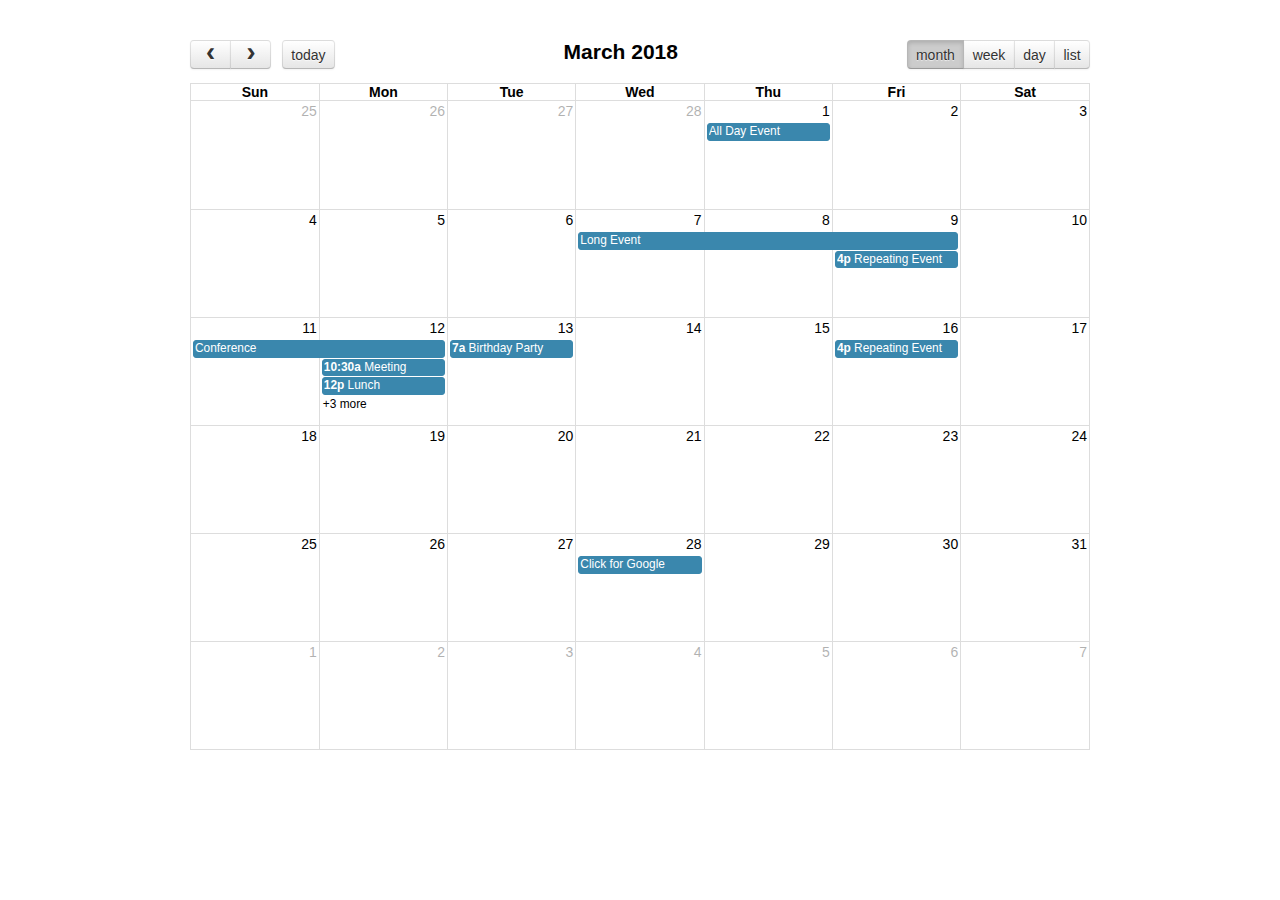
<file: fullcalendar-3.9.0/demos/agenda-views.html>
<!DOCTYPE html>
<html>
<head>
<meta charset='utf-8' />
<link href='../fullcalendar.min.css' rel='stylesheet' />
<link href='../fullcalendar.print.min.css' rel='stylesheet' media='print' />
<script src='../lib/moment.min.js'></script>
<script src='../lib/jquery.min.js'></script>
<script src='../fullcalendar.min.js'></script>
<script>

  $(document).ready(function() {

    $('#calendar').fullCalendar({
      header: {
        left: 'prev,next today',
        center: 'title',
        right: 'month,agendaWeek,agendaDay,listWeek'
      },
      defaultDate: '2018-03-12',
      navLinks: true, // can click day/week names to navigate views
      editable: true,
      eventLimit: true, // allow "more" link when too many events
      events: [
        {
          title: 'All Day Event',
          start: '2018-03-01',
        },
        {
          title: 'Long Event',
          start: '2018-03-07',
          end: '2018-03-10'
        },
        {
          id: 999,
          title: 'Repeating Event',
          start: '2018-03-09T16:00:00'
        },
        {
          id: 999,
          title: 'Repeating Event',
          start: '2018-03-16T16:00:00'
        },
        {
          title: 'Conference',
          start: '2018-03-11',
          end: '2018-03-13'
        },
        {
          title: 'Meeting',
          start: '2018-03-12T10:30:00',
          end: '2018-03-12T12:30:00'
        },
        {
          title: 'Lunch',
          start: '2018-03-12T12:00:00'
        },
        {
          title: 'Meeting',
          start: '2018-03-12T14:30:00'
        },
        {
          title: 'Happy Hour',
          start: '2018-03-12T17:30:00'
        },
        {
          title: 'Dinner',
          start: '2018-03-12T20:00:00'
        },
        {
          title: 'Birthday Party',
          start: '2018-03-13T07:00:00'
        },
        {
          title: 'Click for Google',
          url: 'http://google.com/',
          start: '2018-03-28'
        }
      ]
    });

  });

</script>
<style>

  body {
    margin: 40px 10px;
    padding: 0;
    font-family: "Lucida Grande",Helvetica,Arial,Verdana,sans-serif;
    font-size: 14px;
  }

  #calendar {
    max-width: 900px;
    margin: 0 auto;
  }

</style>
</head>
<body>

  <div id='calendar'></div>

</body>
</html>
</file>
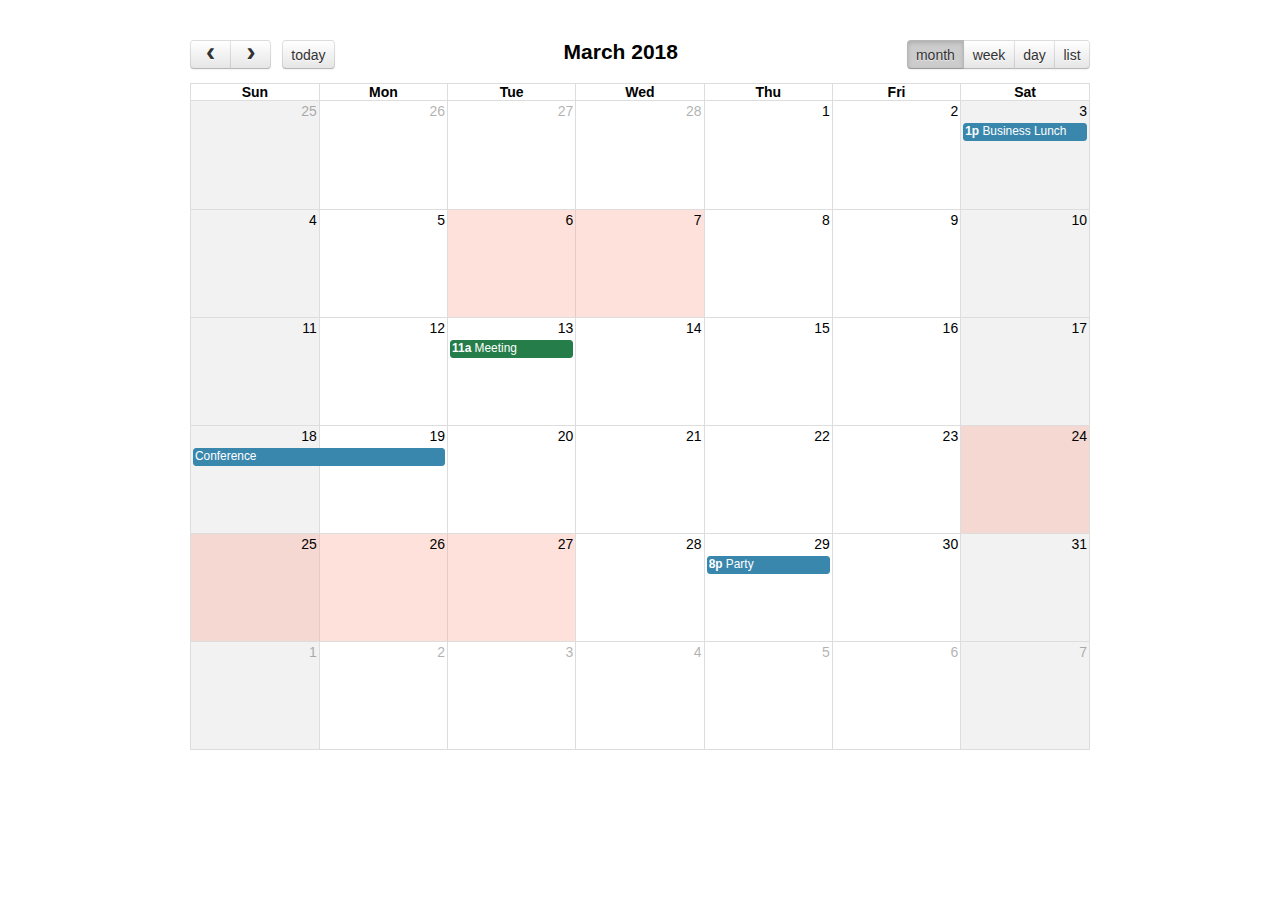
<file: fullcalendar-3.9.0/demos/background-events.html>
<!DOCTYPE html>
<html>
<head>
<meta charset='utf-8' />
<link href='../fullcalendar.min.css' rel='stylesheet' />
<link href='../fullcalendar.print.min.css' rel='stylesheet' media='print' />
<script src='../lib/moment.min.js'></script>
<script src='../lib/jquery.min.js'></script>
<script src='../fullcalendar.min.js'></script>
<script>

  $(document).ready(function() {

    $('#calendar').fullCalendar({
      header: {
        left: 'prev,next today',
        center: 'title',
        right: 'month,agendaWeek,agendaDay,listMonth'
      },
      defaultDate: '2018-03-12',
      navLinks: true, // can click day/week names to navigate views
      businessHours: true, // display business hours
      editable: true,
      events: [
        {
          title: 'Business Lunch',
          start: '2018-03-03T13:00:00',
          constraint: 'businessHours'
        },
        {
          title: 'Meeting',
          start: '2018-03-13T11:00:00',
          constraint: 'availableForMeeting', // defined below
          color: '#257e4a'
        },
        {
          title: 'Conference',
          start: '2018-03-18',
          end: '2018-03-20'
        },
        {
          title: 'Party',
          start: '2018-03-29T20:00:00'
        },

        // areas where "Meeting" must be dropped
        {
          id: 'availableForMeeting',
          start: '2018-03-11T10:00:00',
          end: '2018-03-11T16:00:00',
          rendering: 'background'
        },
        {
          id: 'availableForMeeting',
          start: '2018-03-13T10:00:00',
          end: '2018-03-13T16:00:00',
          rendering: 'background'
        },

        // red areas where no events can be dropped
        {
          start: '2018-03-24',
          end: '2018-03-28',
          overlap: false,
          rendering: 'background',
          color: '#ff9f89'
        },
        {
          start: '2018-03-06',
          end: '2018-03-08',
          overlap: false,
          rendering: 'background',
          color: '#ff9f89'
        }
      ]
    });

  });

</script>
<style>

  body {
    margin: 40px 10px;
    padding: 0;
    font-family: "Lucida Grande",Helvetica,Arial,Verdana,sans-serif;
    font-size: 14px;
  }

  #calendar {
    max-width: 900px;
    margin: 0 auto;
  }

</style>
</head>
<body>

  <div id='calendar'></div>

</body>
</html>
</file>
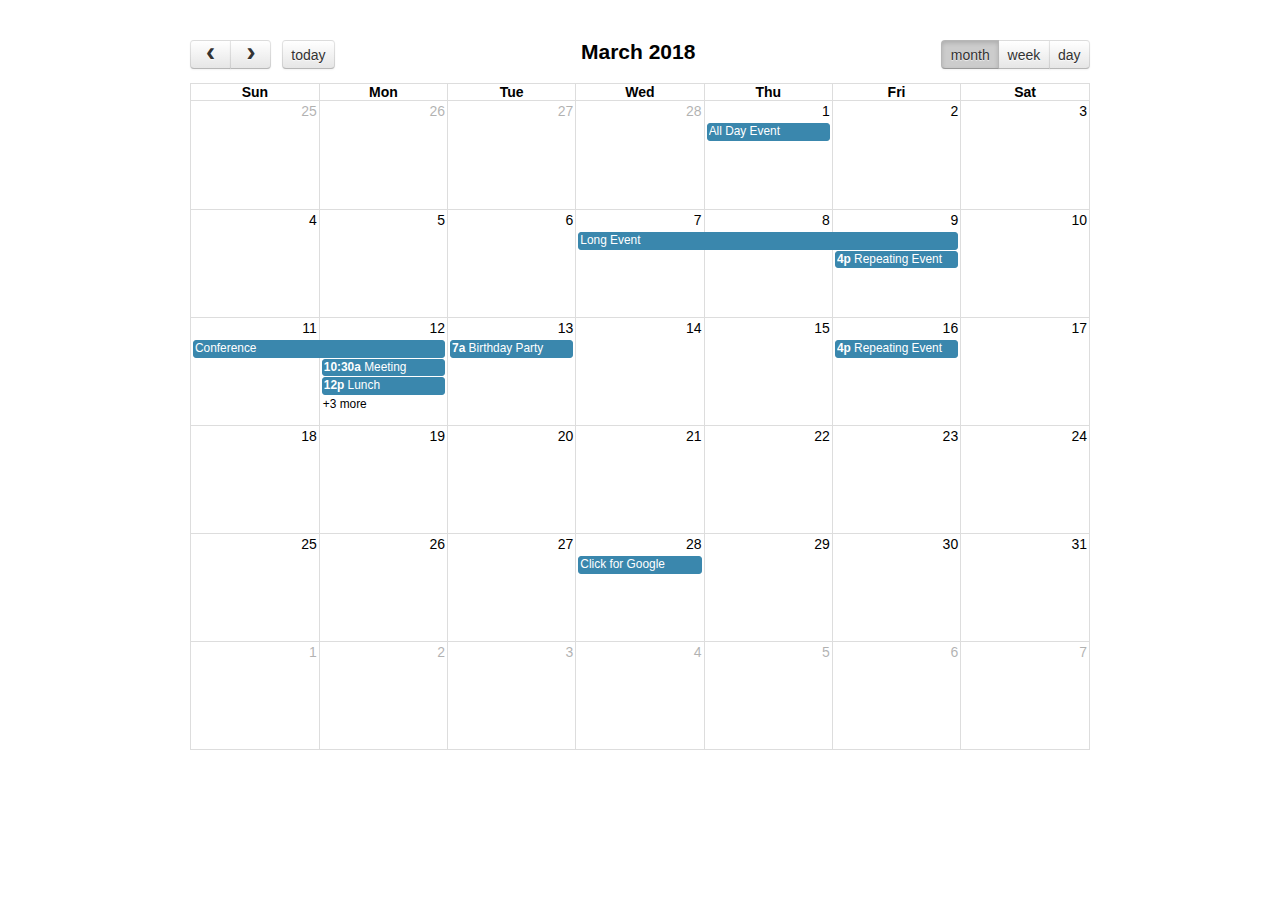
<file: fullcalendar-3.9.0/demos/basic-views.html>
<!DOCTYPE html>
<html>
<head>
<meta charset='utf-8' />
<link href='../fullcalendar.min.css' rel='stylesheet' />
<link href='../fullcalendar.print.min.css' rel='stylesheet' media='print' />
<script src='../lib/moment.min.js'></script>
<script src='../lib/jquery.min.js'></script>
<script src='../fullcalendar.min.js'></script>
<script>

  $(document).ready(function() {

    $('#calendar').fullCalendar({
      header: {
        left: 'prev,next today',
        center: 'title',
        right: 'month,basicWeek,basicDay'
      },
      defaultDate: '2018-03-12',
      navLinks: true, // can click day/week names to navigate views
      editable: true,
      eventLimit: true, // allow "more" link when too many events
      events: [
        {
          title: 'All Day Event',
          start: '2018-03-01'
        },
        {
          title: 'Long Event',
          start: '2018-03-07',
          end: '2018-03-10'
        },
        {
          id: 999,
          title: 'Repeating Event',
          start: '2018-03-09T16:00:00'
        },
        {
          id: 999,
          title: 'Repeating Event',
          start: '2018-03-16T16:00:00'
        },
        {
          title: 'Conference',
          start: '2018-03-11',
          end: '2018-03-13'
        },
        {
          title: 'Meeting',
          start: '2018-03-12T10:30:00',
          end: '2018-03-12T12:30:00'
        },
        {
          title: 'Lunch',
          start: '2018-03-12T12:00:00'
        },
        {
          title: 'Meeting',
          start: '2018-03-12T14:30:00'
        },
        {
          title: 'Happy Hour',
          start: '2018-03-12T17:30:00'
        },
        {
          title: 'Dinner',
          start: '2018-03-12T20:00:00'
        },
        {
          title: 'Birthday Party',
          start: '2018-03-13T07:00:00'
        },
        {
          title: 'Click for Google',
          url: 'http://google.com/',
          start: '2018-03-28'
        }
      ]
    });

  });

</script>
<style>

  body {
    margin: 40px 10px;
    padding: 0;
    font-family: "Lucida Grande",Helvetica,Arial,Verdana,sans-serif;
    font-size: 14px;
  }

  #calendar {
    max-width: 900px;
    margin: 0 auto;
  }

</style>
</head>
<body>

  <div id='calendar'></div>

</body>
</html>
</file>
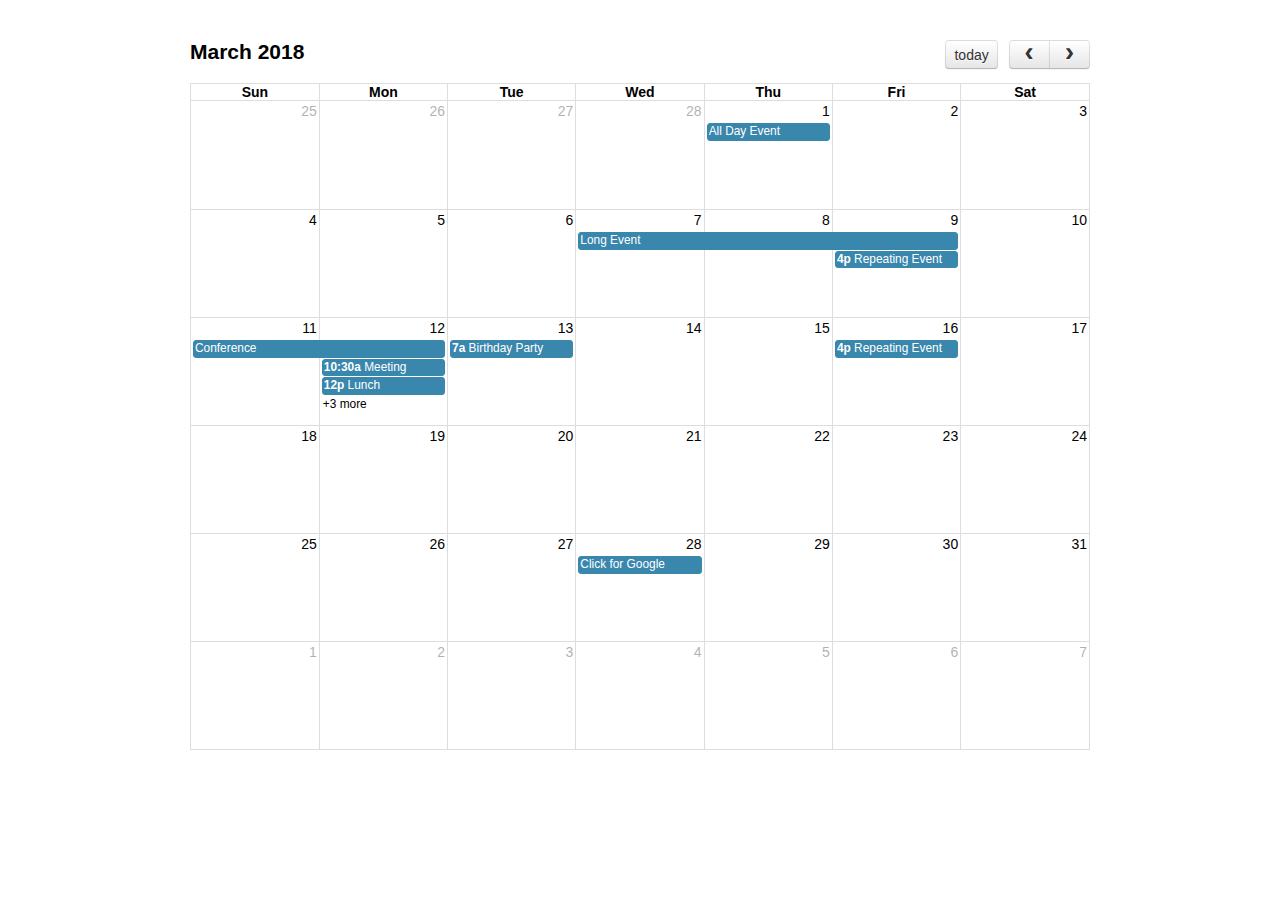
<file: fullcalendar-3.9.0/demos/default.html>
<!DOCTYPE html>
<html>
<head>
<meta charset='utf-8' />
<link href='../fullcalendar.min.css' rel='stylesheet' />
<link href='../fullcalendar.print.min.css' rel='stylesheet' media='print' />
<script src='../lib/moment.min.js'></script>
<script src='../lib/jquery.min.js'></script>
<script src='../fullcalendar.min.js'></script>
<script>

  $(document).ready(function() {

    $('#calendar').fullCalendar({
      defaultDate: '2018-03-12',
      editable: true,
      eventLimit: true, // allow "more" link when too many events
      events: [
        {
          title: 'All Day Event',
          start: '2018-03-01'
        },
        {
          title: 'Long Event',
          start: '2018-03-07',
          end: '2018-03-10'
        },
        {
          id: 999,
          title: 'Repeating Event',
          start: '2018-03-09T16:00:00'
        },
        {
          id: 999,
          title: 'Repeating Event',
          start: '2018-03-16T16:00:00'
        },
        {
          title: 'Conference',
          start: '2018-03-11',
          end: '2018-03-13'
        },
        {
          title: 'Meeting',
          start: '2018-03-12T10:30:00',
          end: '2018-03-12T12:30:00'
        },
        {
          title: 'Lunch',
          start: '2018-03-12T12:00:00'
        },
        {
          title: 'Meeting',
          start: '2018-03-12T14:30:00'
        },
        {
          title: 'Happy Hour',
          start: '2018-03-12T17:30:00'
        },
        {
          title: 'Dinner',
          start: '2018-03-12T20:00:00'
        },
        {
          title: 'Birthday Party',
          start: '2018-03-13T07:00:00'
        },
        {
          title: 'Click for Google',
          url: 'http://google.com/',
          start: '2018-03-28'
        }
      ]
    });

  });

</script>
<style>

  body {
    margin: 40px 10px;
    padding: 0;
    font-family: "Lucida Grande",Helvetica,Arial,Verdana,sans-serif;
    font-size: 14px;
  }

  #calendar {
    max-width: 900px;
    margin: 0 auto;
  }

</style>
</head>
<body>

  <div id='calendar'></div>

</body>
</html>
</file>
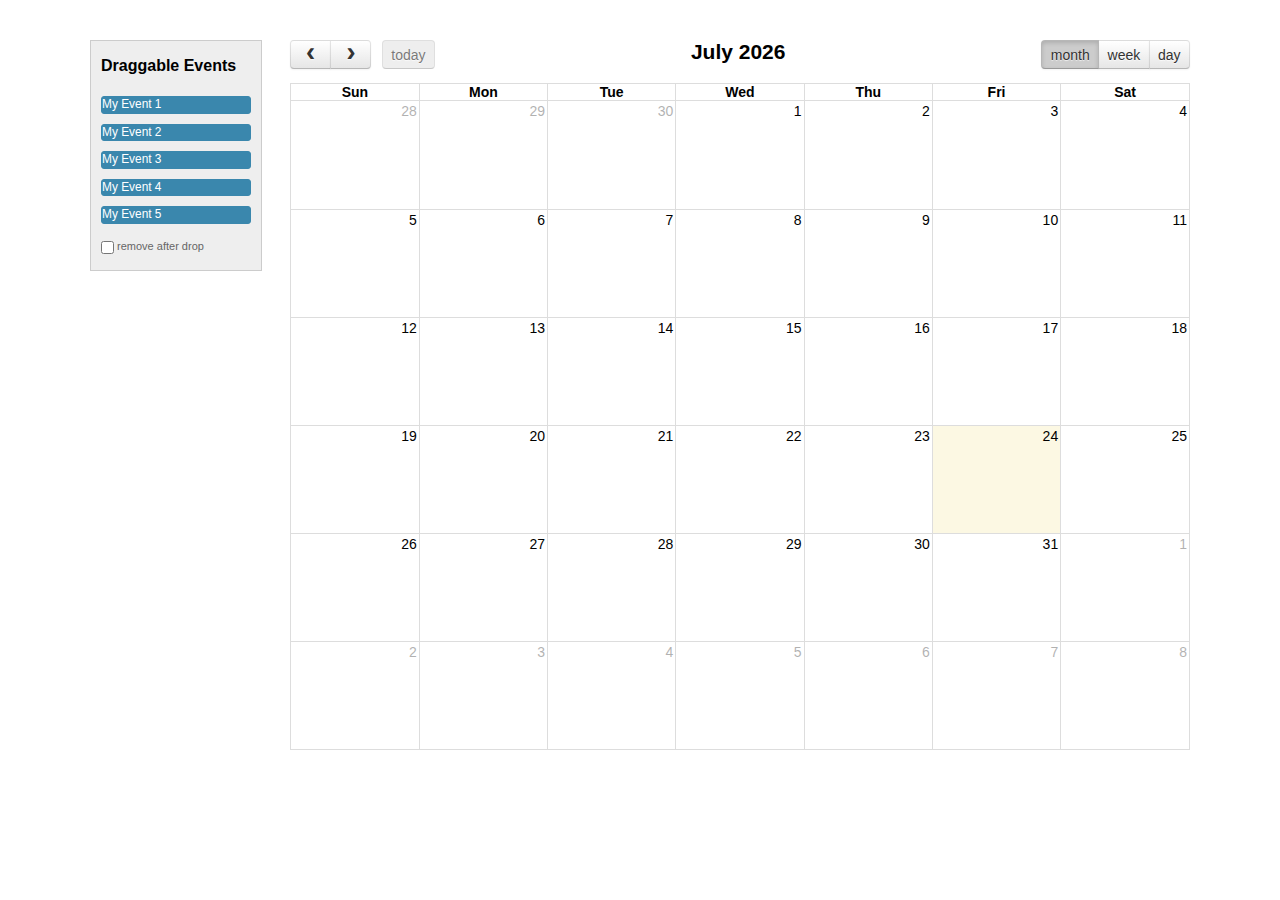
<file: fullcalendar-3.9.0/demos/external-dragging.html>
<!DOCTYPE html>
<html>
<head>
<meta charset='utf-8' />
<link href='../fullcalendar.min.css' rel='stylesheet' />
<link href='../fullcalendar.print.min.css' rel='stylesheet' media='print' />
<script src='../lib/moment.min.js'></script>
<script src='../lib/jquery.min.js'></script>
<script src='../lib/jquery-ui.min.js'></script>
<script src='../fullcalendar.min.js'></script>
<script>

  $(document).ready(function() {


    /* initialize the external events
    -----------------------------------------------------------------*/

    $('#external-events .fc-event').each(function() {

      // store data so the calendar knows to render an event upon drop
      $(this).data('event', {
        title: $.trim($(this).text()), // use the element's text as the event title
        stick: true // maintain when user navigates (see docs on the renderEvent method)
      });

      // make the event draggable using jQuery UI
      $(this).draggable({
        zIndex: 999,
        revert: true,      // will cause the event to go back to its
        revertDuration: 0  //  original position after the drag
      });

    });


    /* initialize the calendar
    -----------------------------------------------------------------*/

    $('#calendar').fullCalendar({
      header: {
        left: 'prev,next today',
        center: 'title',
        right: 'month,agendaWeek,agendaDay'
      },
      editable: true,
      droppable: true, // this allows things to be dropped onto the calendar
      drop: function() {
        // is the "remove after drop" checkbox checked?
        if ($('#drop-remove').is(':checked')) {
          // if so, remove the element from the "Draggable Events" list
          $(this).remove();
        }
      }
    });


  });

</script>
<style>

  body {
    margin-top: 40px;
    text-align: center;
    font-size: 14px;
    font-family: "Lucida Grande",Helvetica,Arial,Verdana,sans-serif;
  }

  #wrap {
    width: 1100px;
    margin: 0 auto;
  }

  #external-events {
    float: left;
    width: 150px;
    padding: 0 10px;
    border: 1px solid #ccc;
    background: #eee;
    text-align: left;
  }

  #external-events h4 {
    font-size: 16px;
    margin-top: 0;
    padding-top: 1em;
  }

  #external-events .fc-event {
    margin: 10px 0;
    cursor: pointer;
  }

  #external-events p {
    margin: 1.5em 0;
    font-size: 11px;
    color: #666;
  }

  #external-events p input {
    margin: 0;
    vertical-align: middle;
  }

  #calendar {
    float: right;
    width: 900px;
  }

</style>
</head>
<body>
  <div id='wrap'>

    <div id='external-events'>
      <h4>Draggable Events</h4>
      <div class='fc-event'>My Event 1</div>
      <div class='fc-event'>My Event 2</div>
      <div class='fc-event'>My Event 3</div>
      <div class='fc-event'>My Event 4</div>
      <div class='fc-event'>My Event 5</div>
      <p>
        <input type='checkbox' id='drop-remove' />
        <label for='drop-remove'>remove after drop</label>
      </p>
    </div>

    <div id='calendar'></div>

    <div style='clear:both'></div>

  </div>
</body>
</html>
</file>
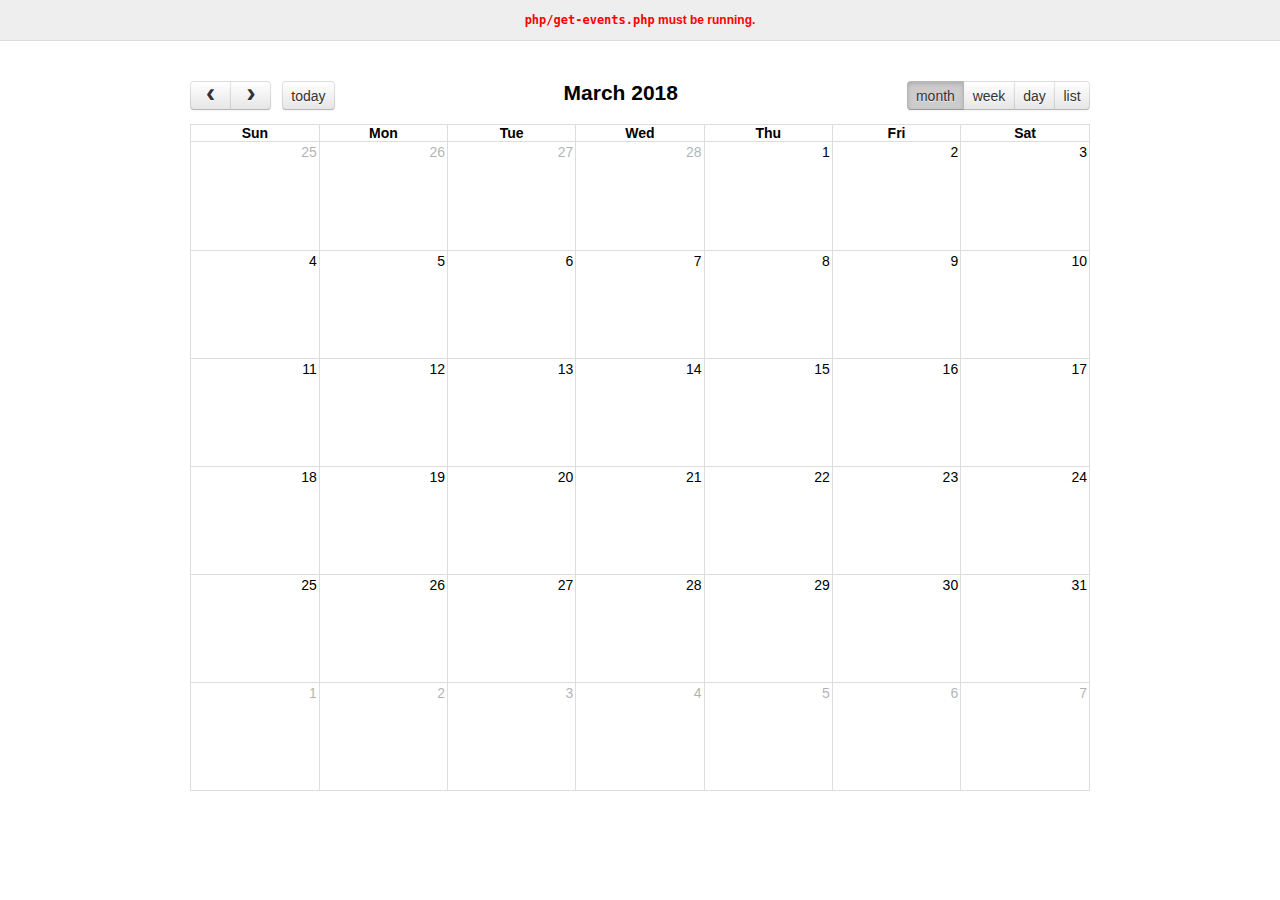
<file: fullcalendar-3.9.0/demos/json.html>
<!DOCTYPE html>
<html>
<head>
<meta charset='utf-8' />
<link href='../fullcalendar.min.css' rel='stylesheet' />
<link href='../fullcalendar.print.min.css' rel='stylesheet' media='print' />
<script src='../lib/moment.min.js'></script>
<script src='../lib/jquery.min.js'></script>
<script src='../fullcalendar.min.js'></script>
<script>

  $(document).ready(function() {

    $('#calendar').fullCalendar({
      header: {
        left: 'prev,next today',
        center: 'title',
        right: 'month,agendaWeek,agendaDay,listWeek'
      },
      defaultDate: '2018-03-12',
      editable: true,
      navLinks: true, // can click day/week names to navigate views
      eventLimit: true, // allow "more" link when too many events
      events: {
        url: 'php/get-events.php',
        error: function() {
          $('#script-warning').show();
        }
      },
      loading: function(bool) {
        $('#loading').toggle(bool);
      }
    });

  });

</script>
<style>

  body {
    margin: 0;
    padding: 0;
    font-family: "Lucida Grande",Helvetica,Arial,Verdana,sans-serif;
    font-size: 14px;
  }

  #script-warning {
    display: none;
    background: #eee;
    border-bottom: 1px solid #ddd;
    padding: 0 10px;
    line-height: 40px;
    text-align: center;
    font-weight: bold;
    font-size: 12px;
    color: red;
  }

  #loading {
    display: none;
    position: absolute;
    top: 10px;
    right: 10px;
  }

  #calendar {
    max-width: 900px;
    margin: 40px auto;
    padding: 0 10px;
  }

</style>
</head>
<body>

  <div id='script-warning'>
    <code>php/get-events.php</code> must be running.
  </div>

  <div id='loading'>loading...</div>

  <div id='calendar'></div>

</body>
</html>
</file>
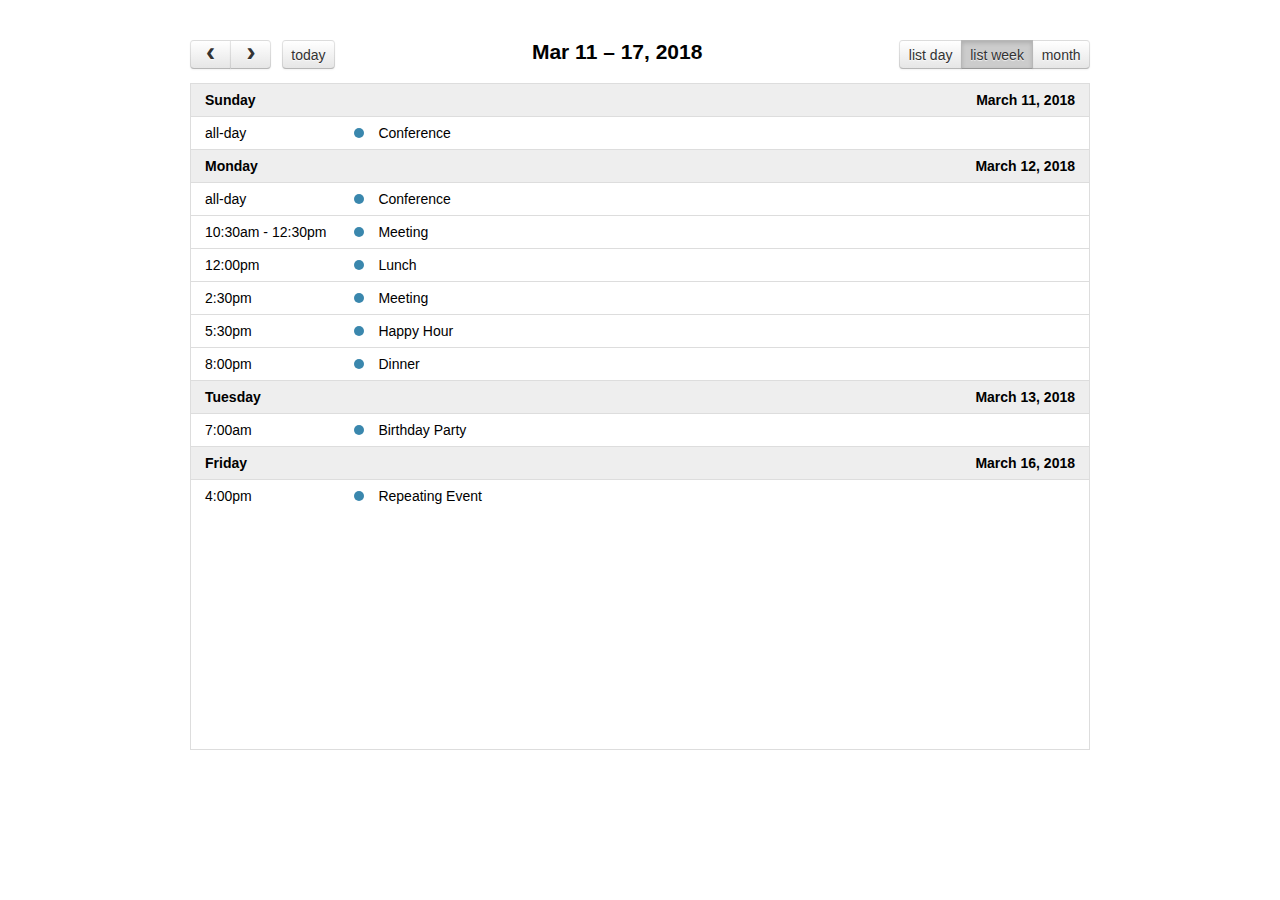
<file: fullcalendar-3.9.0/demos/list-views.html>
<!DOCTYPE html>
<html>
<head>
<meta charset='utf-8' />
<link href='../fullcalendar.min.css' rel='stylesheet' />
<link href='../fullcalendar.print.min.css' rel='stylesheet' media='print' />
<script src='../lib/moment.min.js'></script>
<script src='../lib/jquery.min.js'></script>
<script src='../fullcalendar.min.js'></script>
<script>

  $(document).ready(function() {

    $('#calendar').fullCalendar({
      header: {
        left: 'prev,next today',
        center: 'title',
        right: 'listDay,listWeek,month'
      },

      // customize the button names,
      // otherwise they'd all just say "list"
      views: {
        listDay: { buttonText: 'list day' },
        listWeek: { buttonText: 'list week' }
      },

      defaultView: 'listWeek',
      defaultDate: '2018-03-12',
      navLinks: true, // can click day/week names to navigate views
      editable: true,
      eventLimit: true, // allow "more" link when too many events
      events: [
        {
          title: 'All Day Event',
          start: '2018-03-01'
        },
        {
          title: 'Long Event',
          start: '2018-03-07',
          end: '2018-03-10'
        },
        {
          id: 999,
          title: 'Repeating Event',
          start: '2018-03-09T16:00:00'
        },
        {
          id: 999,
          title: 'Repeating Event',
          start: '2018-03-16T16:00:00'
        },
        {
          title: 'Conference',
          start: '2018-03-11',
          end: '2018-03-13'
        },
        {
          title: 'Meeting',
          start: '2018-03-12T10:30:00',
          end: '2018-03-12T12:30:00'
        },
        {
          title: 'Lunch',
          start: '2018-03-12T12:00:00'
        },
        {
          title: 'Meeting',
          start: '2018-03-12T14:30:00'
        },
        {
          title: 'Happy Hour',
          start: '2018-03-12T17:30:00'
        },
        {
          title: 'Dinner',
          start: '2018-03-12T20:00:00'
        },
        {
          title: 'Birthday Party',
          start: '2018-03-13T07:00:00'
        },
        {
          title: 'Click for Google',
          url: 'http://google.com/',
          start: '2018-03-28'
        }
      ]
    });

  });

</script>
<style>

  body {
    margin: 40px 10px;
    padding: 0;
    font-family: "Lucida Grande",Helvetica,Arial,Verdana,sans-serif;
    font-size: 14px;
  }

  #calendar {
    max-width: 900px;
    margin: 0 auto;
  }

</style>
</head>
<body>

  <div id='calendar'></div>

</body>
</html>
</file>
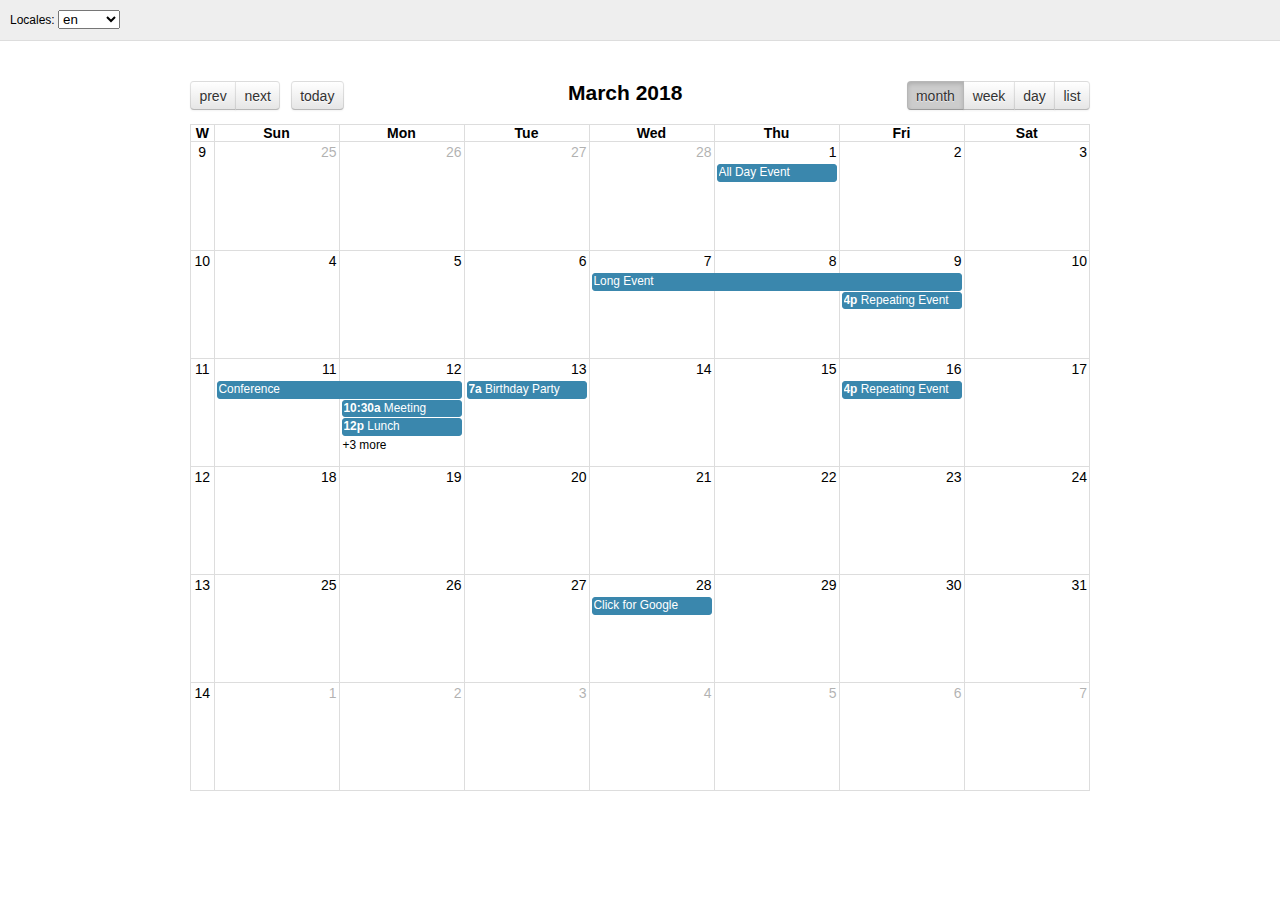
<file: fullcalendar-3.9.0/demos/locales.html>
<!DOCTYPE html>
<html>
<head>
<meta charset='utf-8' />
<link href='../fullcalendar.min.css' rel='stylesheet' />
<link href='../fullcalendar.print.min.css' rel='stylesheet' media='print' />
<script src='../lib/moment.min.js'></script>
<script src='../lib/jquery.min.js'></script>
<script src='../fullcalendar.min.js'></script>
<script src='../locale-all.js'></script>
<script>

  $(document).ready(function() {
    var initialLocaleCode = 'en';

    $('#calendar').fullCalendar({
      header: {
        left: 'prev,next today',
        center: 'title',
        right: 'month,agendaWeek,agendaDay,listMonth'
      },
      defaultDate: '2018-03-12',
      locale: initialLocaleCode,
      buttonIcons: false, // show the prev/next text
      weekNumbers: true,
      navLinks: true, // can click day/week names to navigate views
      editable: true,
      eventLimit: true, // allow "more" link when too many events
      events: [
        {
          title: 'All Day Event',
          start: '2018-03-01'
        },
        {
          title: 'Long Event',
          start: '2018-03-07',
          end: '2018-03-10'
        },
        {
          id: 999,
          title: 'Repeating Event',
          start: '2018-03-09T16:00:00'
        },
        {
          id: 999,
          title: 'Repeating Event',
          start: '2018-03-16T16:00:00'
        },
        {
          title: 'Conference',
          start: '2018-03-11',
          end: '2018-03-13'
        },
        {
          title: 'Meeting',
          start: '2018-03-12T10:30:00',
          end: '2018-03-12T12:30:00'
        },
        {
          title: 'Lunch',
          start: '2018-03-12T12:00:00'
        },
        {
          title: 'Meeting',
          start: '2018-03-12T14:30:00'
        },
        {
          title: 'Happy Hour',
          start: '2018-03-12T17:30:00'
        },
        {
          title: 'Dinner',
          start: '2018-03-12T20:00:00'
        },
        {
          title: 'Birthday Party',
          start: '2018-03-13T07:00:00'
        },
        {
          title: 'Click for Google',
          url: 'http://google.com/',
          start: '2018-03-28'
        }
      ]
    });

    // build the locale selector's options
    $.each($.fullCalendar.locales, function(localeCode) {
      $('#locale-selector').append(
        $('<option/>')
          .attr('value', localeCode)
          .prop('selected', localeCode == initialLocaleCode)
          .text(localeCode)
      );
    });

    // when the selected option changes, dynamically change the calendar option
    $('#locale-selector').on('change', function() {
      if (this.value) {
        $('#calendar').fullCalendar('option', 'locale', this.value);
      }
    });
  });

</script>
<style>

  body {
    margin: 0;
    padding: 0;
    font-family: "Lucida Grande",Helvetica,Arial,Verdana,sans-serif;
    font-size: 14px;
  }

  #top {
    background: #eee;
    border-bottom: 1px solid #ddd;
    padding: 0 10px;
    line-height: 40px;
    font-size: 12px;
  }

  #calendar {
    max-width: 900px;
    margin: 40px auto;
    padding: 0 10px;
  }

</style>
</head>
<body>

  <div id='top'>

    Locales:
    <select id='locale-selector'></select>

  </div>

  <div id='calendar'></div>

</body>
</html>
</file>
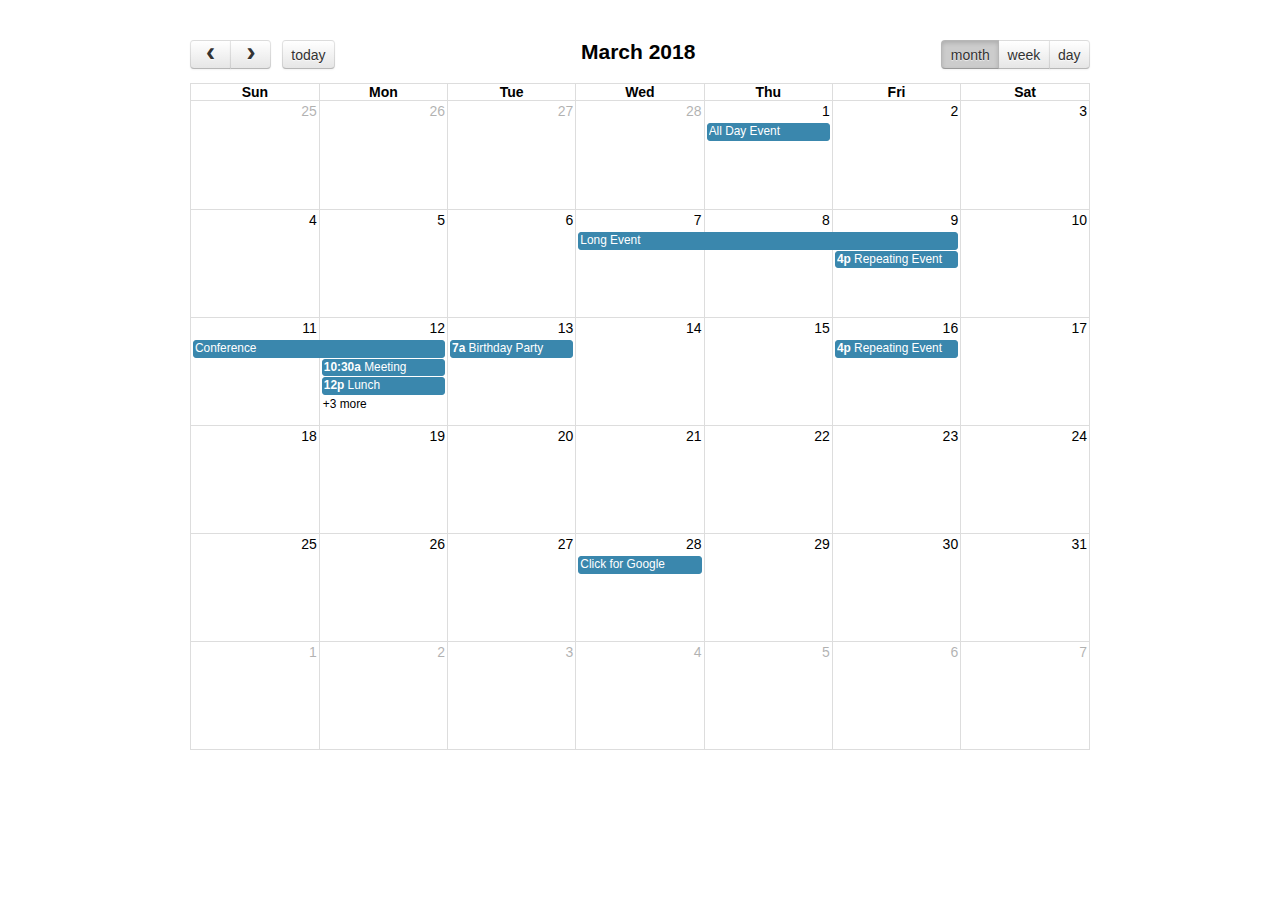
<file: fullcalendar-3.9.0/demos/selectable.html>
<!DOCTYPE html>
<html>
<head>
<meta charset='utf-8' />
<link href='../fullcalendar.min.css' rel='stylesheet' />
<link href='../fullcalendar.print.min.css' rel='stylesheet' media='print' />
<script src='../lib/moment.min.js'></script>
<script src='../lib/jquery.min.js'></script>
<script src='../fullcalendar.min.js'></script>
<script>

  $(document).ready(function() {

    $('#calendar').fullCalendar({
      header: {
        left: 'prev,next today',
        center: 'title',
        right: 'month,agendaWeek,agendaDay'
      },
      defaultDate: '2018-03-12',
      navLinks: true, // can click day/week names to navigate views
      selectable: true,
      selectHelper: true,
      select: function(start, end) {
        var title = prompt('Event Title:');
        var eventData;
        if (title) {
          eventData = {
            title: title,
            start: start,
            end: end
          };
          $('#calendar').fullCalendar('renderEvent', eventData, true); // stick? = true
        }
        $('#calendar').fullCalendar('unselect');
      },
      editable: true,
      eventLimit: true, // allow "more" link when too many events
      events: [
        {
          title: 'All Day Event',
          start: '2018-03-01'
        },
        {
          title: 'Long Event',
          start: '2018-03-07',
          end: '2018-03-10'
        },
        {
          id: 999,
          title: 'Repeating Event',
          start: '2018-03-09T16:00:00'
        },
        {
          id: 999,
          title: 'Repeating Event',
          start: '2018-03-16T16:00:00'
        },
        {
          title: 'Conference',
          start: '2018-03-11',
          end: '2018-03-13'
        },
        {
          title: 'Meeting',
          start: '2018-03-12T10:30:00',
          end: '2018-03-12T12:30:00'
        },
        {
          title: 'Lunch',
          start: '2018-03-12T12:00:00'
        },
        {
          title: 'Meeting',
          start: '2018-03-12T14:30:00'
        },
        {
          title: 'Happy Hour',
          start: '2018-03-12T17:30:00'
        },
        {
          title: 'Dinner',
          start: '2018-03-12T20:00:00'
        },
        {
          title: 'Birthday Party',
          start: '2018-03-13T07:00:00'
        },
        {
          title: 'Click for Google',
          url: 'http://google.com/',
          start: '2018-03-28'
        }
      ]
    });

  });

</script>
<style>

  body {
    margin: 40px 10px;
    padding: 0;
    font-family: "Lucida Grande",Helvetica,Arial,Verdana,sans-serif;
    font-size: 14px;
  }

  #calendar {
    max-width: 900px;
    margin: 0 auto;
  }

</style>
</head>
<body>

  <div id='calendar'></div>

</body>
</html>
</file>
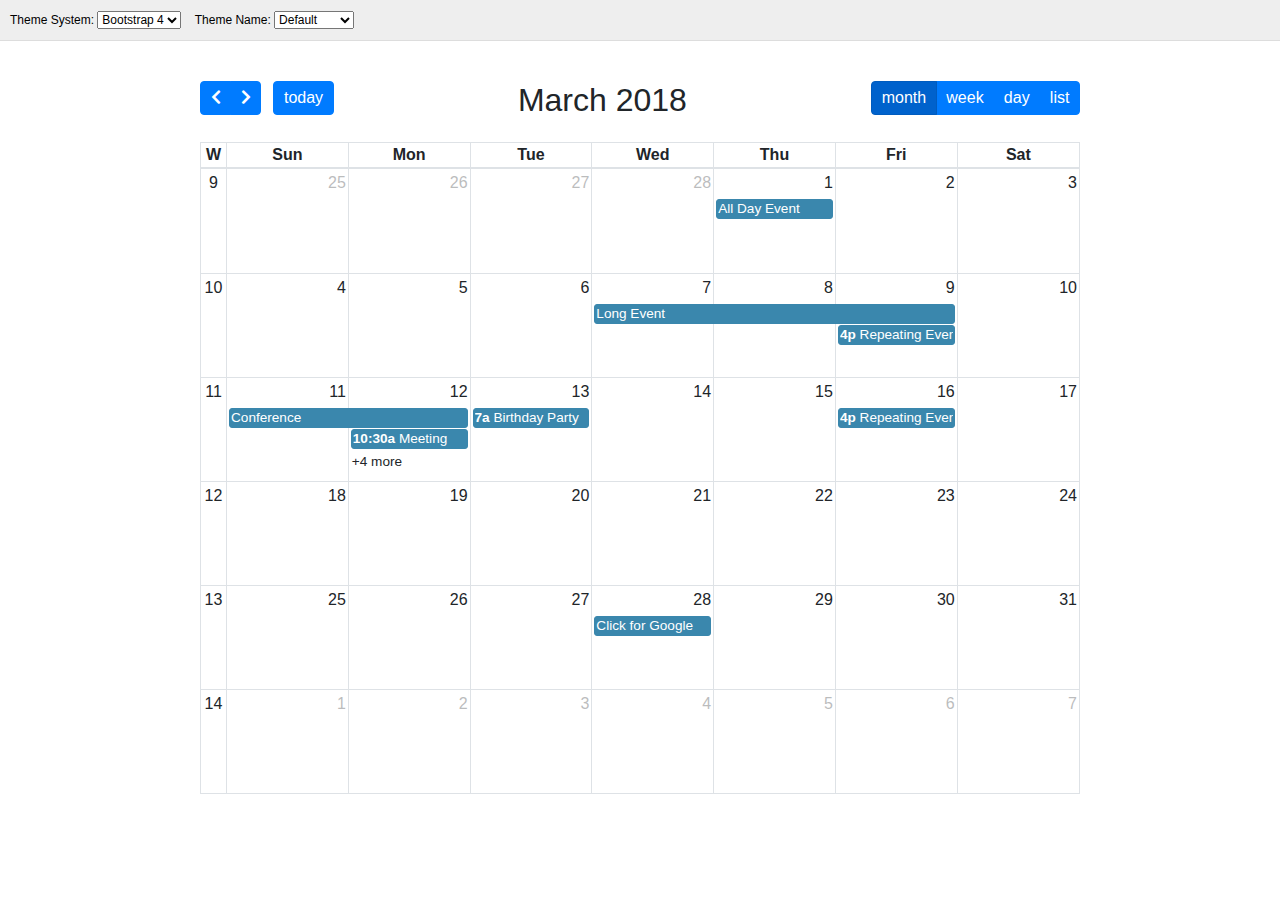
<file: fullcalendar-3.9.0/demos/themes.html>
<!DOCTYPE html>
<html>
<head>
<meta charset='utf-8' />
<link href='https://use.fontawesome.com/releases/v5.0.6/css/all.css' rel='stylesheet'>
<link href='../fullcalendar.min.css' rel='stylesheet' />
<link href='../fullcalendar.print.min.css' rel='stylesheet' media='print' />
<script src='../lib/moment.min.js'></script>
<script src='../lib/jquery.min.js'></script>
<script src='../fullcalendar.min.js'></script>
<script src='js/theme-chooser.js'></script>
<script>

  $(document).ready(function() {

    initThemeChooser({

      init: function(themeSystem) {
        $('#calendar').fullCalendar({
          themeSystem: themeSystem,
          header: {
            left: 'prev,next today',
            center: 'title',
            right: 'month,agendaWeek,agendaDay,listMonth'
          },
          defaultDate: '2018-03-12',
          weekNumbers: true,
          navLinks: true, // can click day/week names to navigate views
          editable: true,
          eventLimit: true, // allow "more" link when too many events
          events: [
            {
              title: 'All Day Event',
              start: '2018-03-01'
            },
            {
              title: 'Long Event',
              start: '2018-03-07',
              end: '2018-03-10'
            },
            {
              id: 999,
              title: 'Repeating Event',
              start: '2018-03-09T16:00:00'
            },
            {
              id: 999,
              title: 'Repeating Event',
              start: '2018-03-16T16:00:00'
            },
            {
              title: 'Conference',
              start: '2018-03-11',
              end: '2018-03-13'
            },
            {
              title: 'Meeting',
              start: '2018-03-12T10:30:00',
              end: '2018-03-12T12:30:00'
            },
            {
              title: 'Lunch',
              start: '2018-03-12T12:00:00'
            },
            {
              title: 'Meeting',
              start: '2018-03-12T14:30:00'
            },
            {
              title: 'Happy Hour',
              start: '2018-03-12T17:30:00'
            },
            {
              title: 'Dinner',
              start: '2018-03-12T20:00:00'
            },
            {
              title: 'Birthday Party',
              start: '2018-03-13T07:00:00'
            },
            {
              title: 'Click for Google',
              url: 'http://google.com/',
              start: '2018-03-28'
            }
          ]
        });
      },

      change: function(themeSystem) {
        $('#calendar').fullCalendar('option', 'themeSystem', themeSystem);
      }

    });

  });

</script>
<style>

  body {
    margin: 0;
    padding: 0;
    font-size: 14px;
  }

  #top,
  #calendar.fc-unthemed {
    font-family: "Lucida Grande",Helvetica,Arial,Verdana,sans-serif;
  }

  #top {
    background: #eee;
    border-bottom: 1px solid #ddd;
    padding: 0 10px;
    line-height: 40px;
    font-size: 12px;
    color: #000;
  }

  #top .selector {
    display: inline-block;
    margin-right: 10px;
  }

  #top select {
    font: inherit; /* mock what Boostrap does, don't compete  */
  }

  .left { float: left }
  .right { float: right }
  .clear { clear: both }

  #calendar {
    max-width: 900px;
    margin: 40px auto;
    padding: 0 10px;
  }

</style>
</head>
<body>

  <div id='top'>

    <div class='left'>

      <div id='theme-system-selector' class='selector'>
        Theme System:

        <select>
          <option value='bootstrap4' selected>Bootstrap 4</option>
          <option value='bootstrap3'>Bootstrap 3</option>
          <option value='jquery-ui'>jQuery UI</option>
          <option value='standard'>unthemed</option>
        </select>
      </div>

      <div data-theme-system="bootstrap3" class='selector' style='display:none'>
        Theme Name:

        <select>
          <option value='' selected>Default</option>
          <option value='cosmo'>Cosmo</option>
          <option value='cyborg'>Cyborg</option>
          <option value='darkly'>Darkly</option>
          <option value='flatly'>Flatly</option>
          <option value='journal'>Journal</option>
          <option value='lumen'>Lumen</option>
          <option value='paper'>Paper</option>
          <option value='readable'>Readable</option>
          <option value='sandstone'>Sandstone</option>
          <option value='simplex'>Simplex</option>
          <option value='slate'>Slate</option>
          <option value='solar'>Solar</option>
          <option value='spacelab'>Spacelab</option>
          <option value='superhero'>Superhero</option>
          <option value='united'>United</option>
          <option value='yeti'>Yeti</option>
        </select>
      </div>

      <div data-theme-system="bootstrap4" class='selector' style='display:none'>
        Theme Name:

        <select>
          <option value='' selected>Default</option>
          <option value='cerulean'>Cerulean</option>
          <option value='cosmo'>Cosmo</option>
          <option value='cyborg'>Cyborg</option>
          <option value='darkly'>Darkly</option>
          <option value='flatly'>Flatly</option>
          <option value='journal'>Journal</option>
          <option value='litera'>Litera</option>
          <option value='lumen'>Lumen</option>
          <option value='lux'>Lux</option>
          <option value='materia'>Materia</option>
          <option value='minty'>Minty</option>
          <option value='pulse'>Pulse</option>
          <option value='sandstone'>Sandstone</option>
          <option value='simplex'>Simplex</option>
          <option value='sketchy'>Sketchy</option>
          <option value='slate'>Slate</option>
          <option value='solar'>Solar</option>
          <option value='spacelab'>Spacelab</option>
          <option value='superhero'>Superhero</option>
          <option value='united'>United</option>
          <option value='yeti'>Yeti</option>
        </select>
      </div>

      <div data-theme-system="jquery-ui" class='selector' style='display:none'>
        Theme Name:

        <select>
          <option value='black-tie'>Black Tie</option>
          <option value='blitzer'>Blitzer</option>
          <option value='cupertino' selected>Cupertino</option>
          <option value='dark-hive'>Dark Hive</option>
          <option value='dot-luv'>Dot Luv</option>
          <option value='eggplant'>Eggplant</option>
          <option value='excite-bike'>Excite Bike</option>
          <option value='flick'>Flick</option>
          <option value='hot-sneaks'>Hot Sneaks</option>
          <option value='humanity'>Humanity</option>
          <option value='le-frog'>Le Frog</option>
          <option value='mint-choc'>Mint Choc</option>
          <option value='overcast'>Overcast</option>
          <option value='pepper-grinder'>Pepper Grinder</option>
          <option value='redmond'>Redmond</option>
          <option value='smoothness'>Smoothness</option>
          <option value='south-street'>South Street</option>
          <option value='start'>Start</option>
          <option value='sunny'>Sunny</option>
          <option value='swanky-purse'>Swanky Purse</option>
          <option value='trontastic'>Trontastic</option>
          <option value='ui-darkness'>UI Darkness</option>
          <option value='ui-lightness'>UI Lightness</option>
          <option value='vader'>Vader</option>
        </select>
      </div>

      <span id='loading' style='display:none'>loading theme...</span>

    </div>

    <div class='right'>
      <span class='credits' data-credit-id='bootstrap-standard' style='display:none'>
        <a href='https://getbootstrap.com/docs/3.3/' target='_blank'>Theme by Bootstrap</a>
      </span>
      <span class='credits' data-credit-id='bootstrap-custom' style='display:none'>
        <a href='https://bootswatch.com/' target='_blank'>Theme by Bootswatch</a>
      </span>
      <span class='credits' data-credit-id='jquery-ui' style='display:none'>
        <a href='http://jqueryui.com/themeroller/' target='_blank'>Theme by jQuery UI</a>
      </span>
    </div>

    <div class='clear'></div>
  </div>

  <div id='calendar'></div>

</body>
</html>
</file>
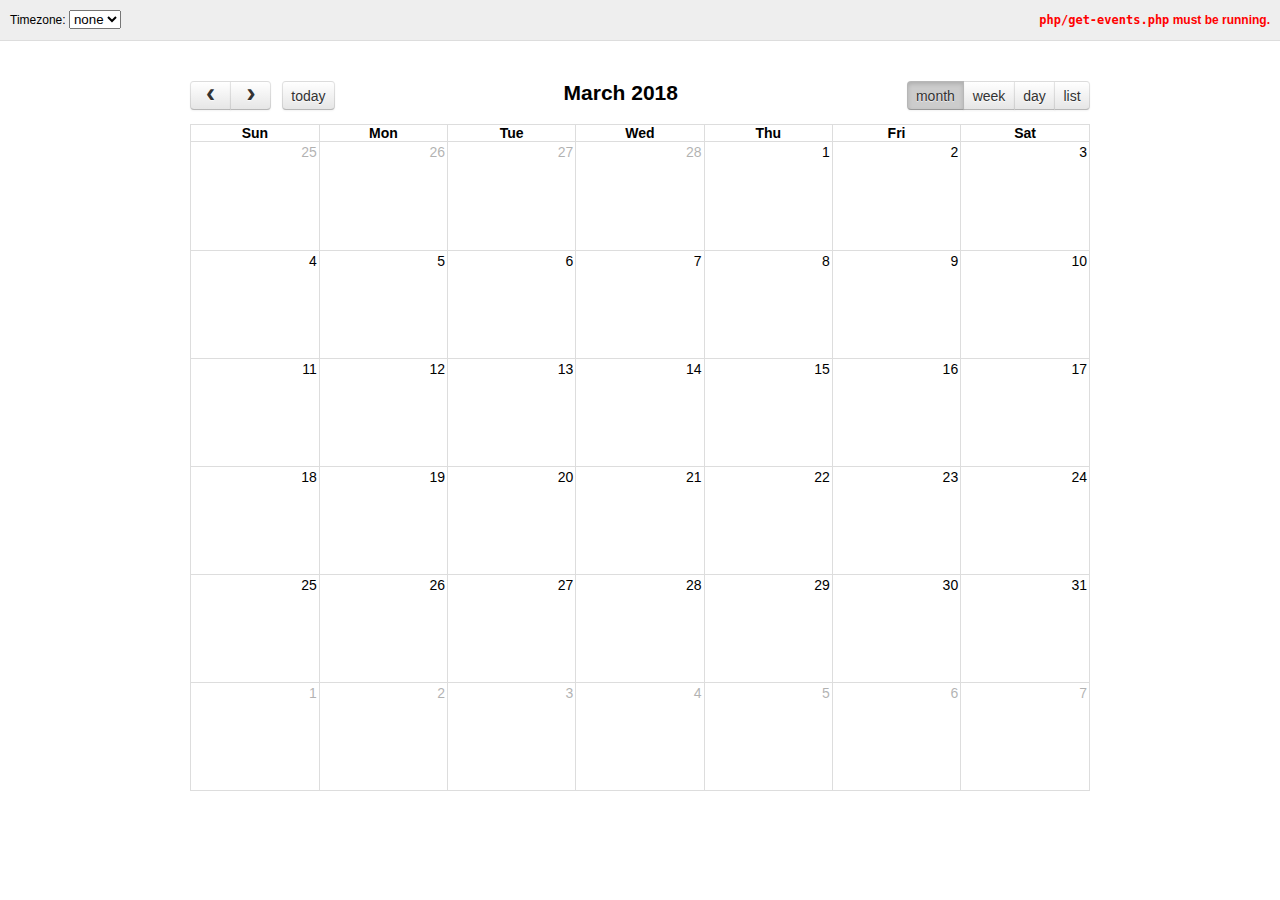
<file: fullcalendar-3.9.0/demos/timezones.html>
<!DOCTYPE html>
<html>
<head>
<meta charset='utf-8' />
<link href='../fullcalendar.min.css' rel='stylesheet' />
<link href='../fullcalendar.print.min.css' rel='stylesheet' media='print' />
<script src='../lib/moment.min.js'></script>
<script src='../lib/jquery.min.js'></script>
<script src='../fullcalendar.min.js'></script>
<script>

  $(document).ready(function() {

    $('#calendar').fullCalendar({
      header: {
        left: 'prev,next today',
        center: 'title',
        right: 'month,agendaWeek,agendaDay,listWeek'
      },
      defaultDate: '2018-03-12',
      navLinks: true, // can click day/week names to navigate views
      editable: true,
      selectable: true,
      eventLimit: true, // allow "more" link when too many events
      events: {
        url: 'php/get-events.php',
        error: function() {
          $('#script-warning').show();
        }
      },
      loading: function(bool) {
        $('#loading').toggle(bool);
      },
      eventRender: function(event, el) {
        // render the timezone offset below the event title
        if (event.start.hasZone()) {
          el.find('.fc-title').after(
            $('<div class="tzo"/>').text(event.start.format('Z'))
          );
        }
      },
      dayClick: function(date) {
        console.log('dayClick', date.format());
      },
      select: function(startDate, endDate) {
        console.log('select', startDate.format(), endDate.format());
      }
    });

    // load the list of available timezones, build the <select> options
    $.getJSON('php/get-timezones.php', function(timezones) {
      $.each(timezones, function(i, timezone) {
        if (timezone != 'UTC') { // UTC is already in the list
          $('#timezone-selector').append(
            $("<option/>").text(timezone).attr('value', timezone)
          );
        }
      });
    });

    // when the timezone selector changes, dynamically change the calendar option
    $('#timezone-selector').on('change', function() {
      $('#calendar').fullCalendar('option', 'timezone', this.value || false);
    });
  });

</script>
<style>

  body {
    margin: 0;
    padding: 0;
    font-family: "Lucida Grande",Helvetica,Arial,Verdana,sans-serif;
    font-size: 14px;
  }

  #top {
    background: #eee;
    border-bottom: 1px solid #ddd;
    padding: 0 10px;
    line-height: 40px;
    font-size: 12px;
  }
  .left { float: left }
  .right { float: right }
  .clear { clear: both }

  #script-warning, #loading { display: none }
  #script-warning { font-weight: bold; color: red }

  #calendar {
    max-width: 900px;
    margin: 40px auto;
    padding: 0 10px;
  }

  .tzo {
    color: #000;
  }

</style>
</head>
<body>

  <div id='top'>

    <div class='left'>
      Timezone:
      <select id='timezone-selector'>
        <option value='' selected>none</option>
        <option value='local'>local</option>
        <option value='UTC'>UTC</option>
      </select>
    </div>

    <div class='right'>
      <span id='loading'>loading...</span>
      <span id='script-warning'><code>php/get-events.php</code> must be running.</span>
    </div>

    <div class='clear'></div>

  </div>

  <div id='calendar'></div>

</body>
</html>
</file>
